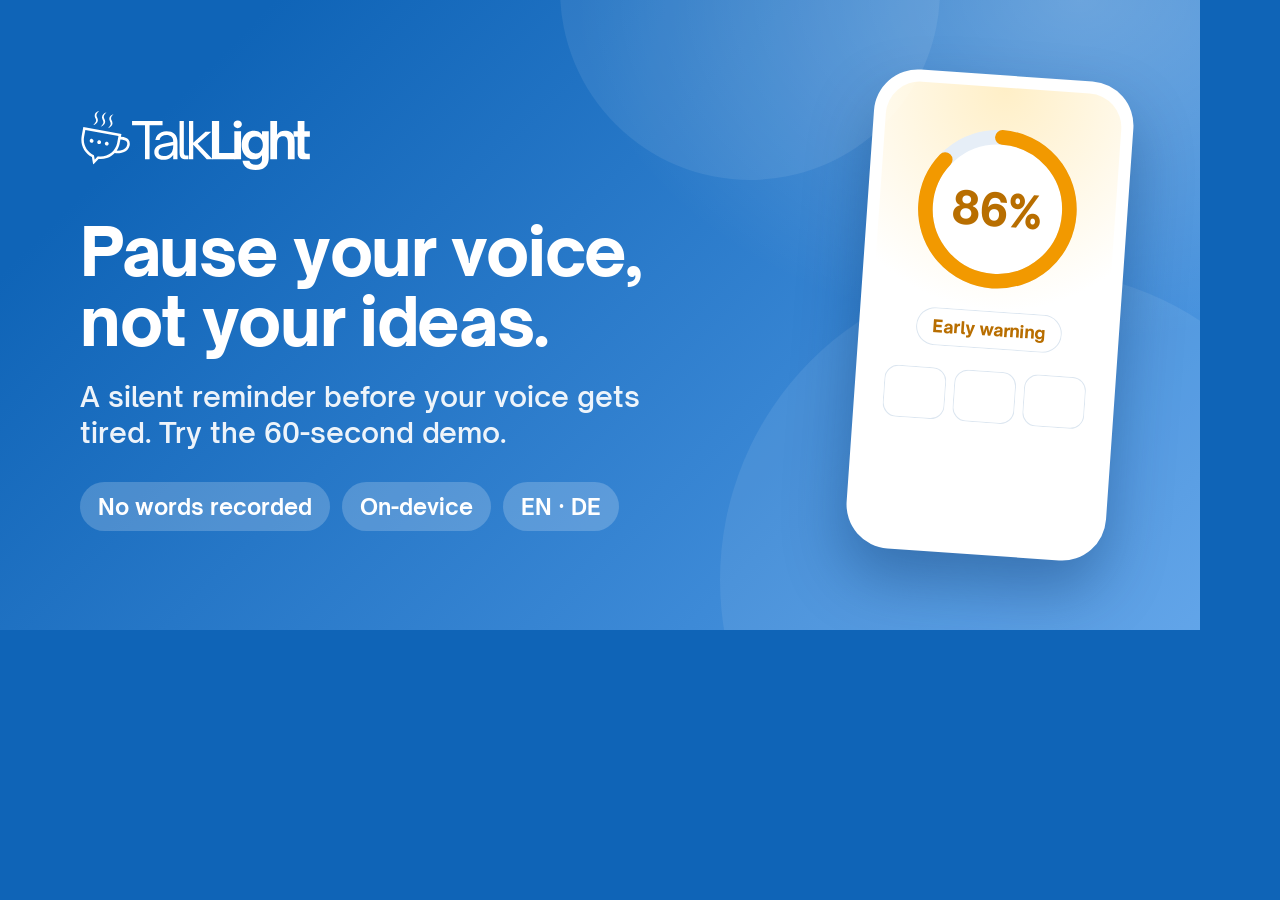
<file: tools/og.html>
<!doctype html>
<!-- Source of img/og-image.png (1200x630). Open via a local server, set the viewport to 1200x630 and screenshot. -->
<meta charset="utf-8">
<link rel="stylesheet" href="../css/app.css">
<style>
  html,body{margin:0;width:1200px;height:630px;overflow:hidden;background:#0F64B7}
  .og{position:relative;width:1200px;height:630px;display:flex;align-items:center;gap:40px;padding:0 80px;box-sizing:border-box;color:#fff;font-family:var(--font);
    background:radial-gradient(70% 90% at 90% 0,rgba(255,255,255,.28),transparent 60%),linear-gradient(135deg,#0F64B7 15%,#64AAF2 120%)}
  .og::before,.og::after{content:"";position:absolute;border-radius:50%;background:rgba(255,255,255,.08)}
  .og::before{width:620px;height:620px;right:-140px;bottom:-260px}
  .og::after{width:380px;height:380px;right:260px;top:-200px}
  .txt{position:relative;flex:1}
  .txt img{height:84px;display:block;margin-bottom:34px}
  h1{margin:0;font-size:66px;line-height:1.06;font-weight:800;letter-spacing:-.02em}
  p{margin:22px 0 0;font-size:28px;font-weight:600;opacity:.92;max-width:620px;line-height:1.3}
  .chips{display:flex;gap:12px;margin-top:30px}
  .chips span{padding:8px 18px;border-radius:999px;background:rgba(255,255,255,.2);font-size:22px;font-weight:700}
  .ph{position:relative;width:260px;height:480px;flex:none;border-radius:44px;background:#fff;padding:12px;box-shadow:0 30px 60px rgba(4,40,90,.35);transform:rotate(4deg)}
  .scr{height:100%;border-radius:34px;background:radial-gradient(120% 70% at 50% 0,#FFEFC7,#fff 70%);display:flex;flex-direction:column;align-items:center;padding-top:34px;gap:14px;color:#0B1B2B}
  .r{position:relative;width:176px;height:176px}
  .r svg{width:100%;height:100%;transform:rotate(-90deg)}
  .r::before{content:"";position:absolute;inset:11%;border-radius:50%;background:#fff;box-shadow:inset 0 0 0 1px #DCE6F0}
  .r b{position:absolute;inset:0;display:grid;place-items:center;font-size:44px;font-weight:800;color:#B86E00}
  .pill{padding:6px 16px;border-radius:999px;background:#fff;box-shadow:inset 0 0 0 1px #DCE6F0;font-weight:800;font-size:17px;color:#B86E00}
  .k{display:flex;gap:8px;margin-top:8px}.k i{width:62px;height:52px;border-radius:14px;background:#fff;box-shadow:inset 0 0 0 1px #DCE6F0}
</style>
<div class="og">
  <div class="txt">
    <img src="../img/logo-white.svg" alt="TalkLight">
    <h1>Pause your voice,<br>not your ideas.</h1>
    <p>A silent reminder before your voice gets tired. Try the 60-second demo.</p>
    <div class="chips"><span>No words recorded</span><span>On-device</span><span>EN · DE</span></div>
  </div>
  <div class="ph"><div class="scr">
    <div class="r"><svg viewBox="0 0 132 132"><circle cx="66" cy="66" r="54" fill="none" stroke="#E6EEF7" stroke-width="11"/><circle cx="66" cy="66" r="54" fill="none" stroke="#F29900" stroke-width="11" stroke-linecap="round" stroke-dasharray="339.29" stroke-dashoffset="48"/></svg><b>86%</b></div>
    <div class="pill">Early warning</div>
    <div class="k"><i></i><i></i><i></i></div>
  </div></div>
</div>
</file>
<file: css/app.css>
/* ================= FONTS ================= */
@font-face{font-family:"Open Sauce Sans";font-weight:400;font-style:normal;font-display:swap;src:url(../fonts/open-sauce-sans-regular.woff2) format("woff2")}
@font-face{font-family:"Open Sauce Sans";font-weight:600;font-style:normal;font-display:swap;src:url(../fonts/open-sauce-sans-600.woff2) format("woff2")}
@font-face{font-family:"Open Sauce Sans";font-weight:700;font-style:normal;font-display:swap;src:url(../fonts/open-sauce-sans-700.woff2) format("woff2")}
@font-face{font-family:"Open Sauce Sans";font-weight:800;font-style:normal;font-display:swap;src:url(../fonts/open-sauce-sans-800.woff2) format("woff2")}

/* ================= DESIGN TOKENS =================
   Colour: brand blue + sky, ink and greys. The blue->sky gradient is reserved for the primary
   action, the voice-load ring, the logo and full-screen brand moments (intro, break).
   Everything else is flat. Amber / coral exist only as warning / rest states. */
:root{
  /* colour */
  --blue:#0F64B7; --sky:#64AAF2; --grad:linear-gradient(135deg,#0F64B7,#64AAF2);
  --ink:#0B1B2B; --ink-2:#4A5F73; --bg:#F3F7FB; --surface:#FFFFFF; --line:#DCE6F0; --tint:#EAF3FD; --track:#E6EEF7;
  --accent:var(--blue);            /* state colour for fills (follows data-state) */
  --accent-ink:#FFFFFF;            /* text on top of --accent */
  --state:var(--blue);             /* state colour for text on white (AA contrast) */
  --wash:#EAF3FD;                  /* soft state tint behind the Live card */
  --g1:var(--blue); --g2:var(--sky);

  /* type scale + weights */
  --fs-xs:12px; --fs-sm:14px; --fs-md:16px; --fs-lg:18px; --fs-xl:22px; --fs-2xl:28px; --fs-3xl:40px;
  --fw-reg:400; --fw-med:600; --fw-bold:700; --fw-heavy:800;
  --font:"Open Sauce Sans",ui-rounded,system-ui,-apple-system,"Segoe UI",Roboto,sans-serif;

  /* spacing: 4px grid */
  --s1:4px; --s2:8px; --s3:12px; --s4:16px; --s5:20px; --s6:24px; --s8:32px;

  /* radii: two sizes + pill (sheet corners are the only exception) */
  --r-sm:12px; --r-lg:20px; --r-pill:999px; --r-sheet:24px;

  /* elevation: two levels + one brand glow for the primary button */
  --sh-1:0 1px 2px rgba(11,27,43,.06),0 4px 14px rgba(11,27,43,.06);
  --sh-2:0 12px 32px rgba(11,27,43,.18);
  --sh-brand:0 8px 20px rgba(15,100,183,.30);
}
[data-state="warning"]{--accent:#F29900;--accent-ink:var(--ink);--state:#B86E00;--wash:#FFF1CF;--g1:#F29900;--g2:#FFC94D}
[data-state="rest"]{--accent:#D7373F;--accent-ink:#FFFFFF;--state:#D7373F;--wash:#FFE0DC;--g1:#D7373F;--g2:#FF7A6B}

/* ================= BASE ================= */
*,*::before,*::after{box-sizing:border-box}
html{color-scheme:light;-webkit-text-size-adjust:100%;background:var(--bg)}
body{margin:0;font-family:var(--font);font-size:var(--fs-md);font-weight:var(--fw-reg);line-height:1.5;color:var(--ink);background:var(--bg)}
h1,h2,h3,p,ul{margin:0}
ul{padding:0;list-style:none}
button,a{font:inherit;color:inherit;-webkit-tap-highlight-color:transparent;touch-action:manipulation}
button{cursor:pointer}
:focus-visible{outline:3px solid var(--sky);outline-offset:3px}
[hidden]{display:none!important}
.sr-only{position:absolute;width:1px;height:1px;overflow:hidden;clip:rect(0 0 0 0);white-space:nowrap}
.muted{color:var(--ink-2)}
.small{font-size:var(--fs-sm)}
.label{font-size:var(--fs-xs);font-weight:var(--fw-bold);letter-spacing:.1em;text-transform:uppercase;color:var(--ink-2)}
.title{font-size:var(--fs-2xl);font-weight:var(--fw-heavy);line-height:1.15;letter-spacing:-.015em}
.subtitle{font-size:var(--fs-lg);font-weight:var(--fw-bold);line-height:1.25}
.section-title{margin-top:var(--s2)}
svg.i{width:20px;height:20px}

/* ================= SHELL ================= */
.stage{display:flex;justify-content:center;align-items:center;min-height:100vh;min-height:100dvh}
.app{position:relative;display:flex;flex-direction:column;width:100%;max-width:430px;height:100vh;height:100dvh;background:var(--bg);overflow:hidden}
.side{display:none}
.topbar{display:flex;align-items:center;gap:var(--s2);padding:calc(var(--s2) + env(safe-area-inset-top)) var(--s4) var(--s2);background:var(--surface);border-bottom:1px solid var(--line)}
.topbar img{display:block;height:32px;width:auto}
.demo-badge{padding:2px var(--s2);border-radius:var(--r-pill);background:var(--tint);color:var(--blue);font-size:var(--fs-xs);font-weight:var(--fw-bold);letter-spacing:.06em;text-transform:uppercase}
.icon-btn{margin-left:auto;display:grid;place-items:center;width:44px;height:44px;border:0;border-radius:var(--r-sm);background:none;color:var(--ink)}
.icon-btn:active{background:var(--tint)}
.icon-btn svg{width:24px;height:24px}
main{flex:1;overflow-y:auto;overflow-x:hidden;-webkit-overflow-scrolling:touch;overscroll-behavior:contain}
.screen{display:flex;flex-direction:column;gap:var(--s4);padding:var(--s4) var(--s4) var(--s8)}

/* ================= COMPONENTS ================= */
.card{background:var(--surface);border-radius:var(--r-lg);box-shadow:var(--sh-1);padding:var(--s4)}
.card.soft{background:var(--tint);box-shadow:none}
.card-head{display:flex;align-items:center;justify-content:space-between;gap:var(--s3);margin-bottom:var(--s2)}
.card>p+.btn,.card>ul+.btn,.card>.glasses+.btn,.card>.btn{display:flex;width:100%;margin-top:var(--s4)}
.pills{display:flex;flex-wrap:wrap;gap:var(--s2)}
.pill{display:inline-flex;align-items:center;gap:6px;min-height:32px;padding:var(--s1) var(--s3);border-radius:var(--r-pill);background:var(--surface);box-shadow:inset 0 0 0 1px var(--line);font-size:var(--fs-sm);font-weight:var(--fw-med)}
.pill svg{width:16px;height:16px;flex:none;color:var(--blue)}
.tag{padding:2px var(--s2);border-radius:var(--r-pill);background:var(--ink);color:#fff;font-size:var(--fs-xs);font-weight:var(--fw-bold)}
.tag-brand{background:var(--tint);color:var(--blue);align-self:flex-start}
.chips{display:flex;gap:var(--s2)}
.chip{flex:1;min-height:44px;padding:6px 2px;border:0;border-radius:var(--r-sm);background:var(--surface);box-shadow:inset 0 0 0 1px var(--line);font-size:var(--fs-sm);font-weight:var(--fw-bold);color:var(--ink-2);white-space:nowrap}
.chip[aria-pressed="true"]{background:var(--blue);color:#fff;box-shadow:none}
.row{display:flex;gap:var(--s3)}
.row-wrap{flex-wrap:wrap}
.btn{flex:1;display:inline-flex;align-items:center;justify-content:center;gap:var(--s2);min-height:52px;padding:var(--s3) var(--s5);border:0;border-radius:var(--r-sm);background:var(--surface);color:var(--ink);font-size:var(--fs-md);font-weight:var(--fw-bold);text-decoration:none;text-align:center;transition:transform .1s}
.btn:active{transform:scale(.98)}
.btn-primary{background:var(--grad);color:#fff;box-shadow:var(--sh-brand)}
.btn-ghost{box-shadow:inset 0 0 0 1.5px var(--line)}
.btn-soft{background:var(--tint);color:var(--blue)}
.btn-white{background:#fff;color:var(--blue)}
.btn-onblue{background:rgba(255,255,255,.18);color:#fff;box-shadow:inset 0 0 0 1.5px rgba(255,255,255,.55)}
.btn-onink{background:rgba(255,255,255,.12);color:#fff;box-shadow:inset 0 0 0 1.5px rgba(255,255,255,.4)}
.btn-grow{flex:2}
.btn:disabled{opacity:.5;cursor:default;box-shadow:none;transform:none}
.btn-ic{width:20px;height:20px}
.row-wrap .btn{min-height:44px;font-size:var(--fs-sm);padding:var(--s2) var(--s3)}
.mini-btn{min-height:36px;padding:0 var(--s3);border:0;border-radius:var(--r-sm);background:var(--tint);color:var(--blue);font-weight:var(--fw-bold)}
.toggle{display:flex;align-items:center;gap:var(--s3);width:100%;min-height:64px;padding:var(--s3) var(--s4);border:0;border-radius:var(--r-lg);background:var(--surface);box-shadow:var(--sh-1);text-align:left}
.toggle-ic{display:grid;place-items:center;flex:none;width:40px;height:40px;border-radius:var(--r-sm);background:var(--tint);color:var(--blue)}
.toggle-ic svg{width:22px;height:22px}
.toggle-text{flex:1;min-width:0}
.toggle-title{display:block;font-weight:var(--fw-bold)}
.toggle .muted{display:block;font-size:var(--fs-sm);line-height:1.35}
.switch{position:relative;flex:none;width:52px;height:32px;border-radius:var(--r-pill);background:#C9D6E3;transition:background .2s}
.switch::after{content:"";position:absolute;top:4px;left:4px;width:24px;height:24px;border-radius:50%;background:#fff;box-shadow:0 1px 3px rgba(0,0,0,.25);transition:transform .2s}
.toggle[aria-checked="true"] .switch{background:var(--blue)}
.toggle[aria-checked="true"] .switch::after{transform:translateX(20px)}
.note{padding:var(--s3) var(--s4);border-radius:var(--r-sm);background:var(--tint)}
.mic-pill{align-self:flex-start}
.field{display:flex;flex-direction:column;gap:6px;flex:1;min-width:0;font-weight:var(--fw-bold);font-size:var(--fs-sm);color:var(--ink-2)}
.field input,.field select{width:100%;min-height:50px;padding:0 var(--s4);border:0;border-radius:var(--r-sm);background:var(--surface);box-shadow:inset 0 0 0 1.5px var(--line);font:inherit;font-weight:var(--fw-med);color:var(--ink)}
.field input:focus-visible,.field select:focus-visible{outline:3px solid var(--sky);outline-offset:2px}
.row-link{display:flex;align-items:center;gap:var(--s3);width:100%;min-height:56px;padding:var(--s3) var(--s4);border:0;border-radius:var(--r-sm);background:var(--surface);box-shadow:var(--sh-1);font-weight:var(--fw-bold);text-align:left;text-decoration:none;color:inherit}
.row-link>svg{width:22px;height:22px;flex:none;color:var(--blue)}
.rl-text{display:flex;flex-direction:column;min-width:0;line-height:1.3}
.rl-text small{font-weight:var(--fw-reg);font-size:var(--fs-sm);color:var(--ink-2)}
.row-val{margin-left:auto;color:var(--blue);font-weight:var(--fw-bold)}
.row-link>svg.chev{width:18px;height:18px;margin-left:auto;color:var(--ink-2)}
.btn .cup-ic{width:20px;height:20px;background:currentColor}

/* optional artwork (see docs/ILLUSTRATIONS.md): shown instead of the built-in fallback when the file exists */
.ill-art{display:block;width:100%;height:100%;object-fit:contain}
[data-ill].has-art>:not(.ill-art){display:none}
.lottie-slot{pointer-events:none}
.lottie-slot svg{display:block;width:100%;height:100%}

/* ================= LIVE ================= */
.seg{display:flex;gap:var(--s1);padding:var(--s1);border-radius:var(--r-sm);background:#DDE8F4}
.seg .chip{min-height:40px;background:transparent;box-shadow:none;color:var(--ink-2)}
.seg .chip[aria-pressed="true"]{background:#fff;color:var(--blue);box-shadow:var(--sh-1)}
.stage-card{display:flex;flex-direction:column;align-items:center;gap:var(--s3);padding:var(--s3);background:var(--wash);transition:background .5s}
.who{align-self:stretch;display:flex;align-items:center;gap:var(--s3)}
.avatar-wrap{display:block;width:44px;height:44px;flex:none;border-radius:50%;overflow:hidden;box-shadow:0 0 0 3px #fff}
.avatar{display:block;width:100%;height:100%}
.who-text{flex:1;min-width:0}
.who-name{font-weight:var(--fw-bold);font-size:var(--fs-md);line-height:1.2}
.role-line{font-size:var(--fs-xs);color:var(--ink-2);white-space:nowrap;overflow:hidden;text-overflow:ellipsis}
.who .wave{margin-left:auto;width:44px;height:26px;flex:none}
.ring{position:relative;width:min(160px,44vw);aspect-ratio:1;flex:none}
.ring::before{content:"";position:absolute;inset:11%;border-radius:50%;background:#fff;box-shadow:var(--sh-1)}
.ring svg{position:relative;width:100%;height:100%;transform:rotate(-90deg)}
.ring .track{stroke:#D3E3F5}
.ring .arc{stroke:url(#g-calm);transition:stroke-dashoffset .2s linear}
.app[data-state="warning"] .ring .arc{stroke:url(#g-warning)}
.app[data-state="rest"] .ring .arc{stroke:url(#g-rest)}
.ring .tick{stroke:var(--ink-2);stroke-width:2.2;stroke-linecap:round;opacity:.5}
.ring-center{position:absolute;inset:0;display:flex;flex-direction:column;align-items:center;justify-content:center}
.ring-num{font-size:clamp(30px,9vw,38px);font-weight:var(--fw-heavy);line-height:1;color:var(--state);font-variant-numeric:tabular-nums;letter-spacing:-.03em}
.ring-cap{margin-top:var(--s1);font-size:var(--fs-xs);font-weight:var(--fw-bold);letter-spacing:.1em;text-transform:uppercase;color:var(--ink-2)}
.state-pill{display:inline-flex;align-items:center;gap:var(--s2);padding:var(--s1) var(--s3);border-radius:var(--r-pill);background:#fff;box-shadow:inset 0 0 0 1px var(--line);font-size:var(--fs-md);font-weight:var(--fw-bold);color:var(--state)}
.state-pill i{width:8px;height:8px;border-radius:50%;background:var(--accent)}
.cal-badge{display:inline-flex;align-items:center;gap:var(--s1);padding:2px var(--s2) 2px 6px;border-radius:var(--r-pill);background:#fff;color:var(--blue);font-size:var(--fs-xs);font-weight:var(--fw-bold)}
.cal-badge svg{width:14px;height:14px}
.wave{display:block}
.wave rect{fill:var(--accent);transform-box:fill-box;transform-origin:center;transition:transform .1s linear}
.wave.is-on rect{animation:bar .8s ease-in-out infinite alternate}
.wave rect:nth-child(2n){animation-delay:-.3s}
.wave rect:nth-child(3n){animation-delay:-.55s}
.wave.is-quiet rect{transform:scaleY(.2);transition:transform .25s}
@keyframes bar{to{transform:scaleY(.35)}}
.cta-row{align-self:stretch;display:flex;gap:var(--s2)}
.cta-row .btn{min-height:48px}
.kpis{align-self:stretch;display:grid;grid-template-columns:repeat(3,1fr);gap:var(--s2)}
.kpi{display:flex;flex-direction:column;align-items:center;gap:2px;padding:var(--s2) var(--s1);border-radius:var(--r-sm);background:rgba(255,255,255,.85)}
.kpi svg,.kpi .cup-ic{width:16px;height:16px;color:var(--blue)}
.kpi b{font-size:var(--fs-md);line-height:1.2;font-weight:var(--fw-bold);font-variant-numeric:tabular-nums}
.kpi span{font-size:11px;font-weight:var(--fw-med);color:var(--ink-2);text-align:center;line-height:1.2}
.cup-ic{display:block;background:var(--blue);-webkit-mask:url(../img/cup-white.svg) center/contain no-repeat;mask:url(../img/cup-white.svg) center/contain no-repeat}

.day-card .events{margin-bottom:0}
.empty{display:flex;align-items:center;gap:var(--s3)}
.empty-art{display:grid;place-items:center;flex:none;width:72px;height:72px;border-radius:var(--r-lg);background:var(--tint);color:var(--blue)}
.empty-art svg{width:32px;height:32px}
.empty p{font-size:var(--fs-sm)}
.glasses{display:flex;gap:6px;margin:var(--s2) 0 0}
.glass{flex:1;height:32px;border-radius:6px 6px 10px 10px;background:var(--track);transition:background .3s,transform .3s}
.glass.on{background:var(--sky);transform:translateY(-2px)}
.tips{display:grid;gap:var(--s2)}
.tip{display:flex;align-items:center;gap:var(--s3);padding:var(--s3) var(--s4) var(--s3) var(--s3);border-radius:var(--r-lg);background:var(--surface);box-shadow:var(--sh-1)}
.tip svg{width:40px;height:40px;flex:none;padding:10px;border-radius:var(--r-sm);background:var(--tint);color:var(--blue)}

/* ================= ALERTS ================= */
.watch-card{position:relative;display:flex;flex-direction:column;align-items:center;gap:var(--s3);text-align:center;overflow:hidden}
.watch-tags{position:absolute;top:var(--s3);right:var(--s3);display:flex;flex-direction:column;align-items:flex-end;gap:6px;z-index:1}
.watch{width:min(220px,60vw);height:auto;overflow:visible}
.face{fill:var(--accent)}
.w-pct{font:800 28px var(--font);fill:var(--accent-ink)}
.w-sub{font:800 16px var(--font);fill:var(--accent-ink)}
.ripple{fill:none;stroke:var(--accent);stroke-width:3;opacity:0;transform-box:fill-box;transform-origin:center}
[data-state="warning"] .ripple,[data-state="rest"] .ripple{animation:ripple 2.2s ease-out infinite}
[data-state="rest"] .ripple{animation-duration:1.1s;stroke-width:5}
.ripple.r2{animation-delay:.4s}
@keyframes ripple{0%{opacity:.9;transform:scale(.82)}100%{opacity:0;transform:scale(1.08)}}
.status-pill{padding:var(--s2) var(--s5);border-radius:var(--r-pill);background:var(--accent);color:var(--accent-ink);font-size:var(--fs-md);font-weight:var(--fw-bold)}
.band{position:relative;overflow:hidden;display:flex;flex-direction:column;gap:6px;min-height:170px;padding-right:132px;background:var(--tint);box-shadow:none}
.band-img{position:absolute;right:var(--s2);bottom:-6px;height:158px;width:auto}

/* ================= WEEK ================= */
.chart{display:block;width:100%;height:auto;margin-top:var(--s2)}
.chart text{font:600 12px var(--font);fill:var(--ink-2)}
.chart .day{font-weight:700;fill:var(--ink)}
.chart .tag-today{fill:var(--blue);font-weight:700}
.chart .ax{stroke:var(--line);stroke-width:2}
.chart .grid{stroke:var(--line);stroke-width:1}
.chart .base{stroke:var(--ink-2);stroke-width:1.5;stroke-dasharray:6 5}
.chart .line{fill:none;stroke:var(--blue);stroke-width:3;stroke-linejoin:round;stroke-linecap:round}
.chart .area{fill:var(--blue);fill-opacity:.08}
.chart .dot{fill:#fff;stroke:var(--blue);stroke-width:3}
.chart .dot.hot{stroke:#D7373F}
.legend{display:flex;flex-wrap:wrap;gap:6px var(--s4);margin-top:6px;font-size:var(--fs-sm);font-weight:var(--fw-med)}
.legend span{display:inline-flex;align-items:center;gap:6px}
.key-dot{width:12px;height:12px;border-radius:50%;background:var(--blue)}
.key-dash{width:22px;border-top:2px dashed var(--ink-2)}
.insight{font-size:var(--fs-md)}
.buyer{display:flex;flex-direction:column;gap:var(--s3);background:var(--ink);color:#fff;box-shadow:var(--sh-2)}
.buyer .label{color:var(--sky)}
.buyer-title{font-size:var(--fs-xl);font-weight:var(--fw-heavy);line-height:1.2}
.buyer .btn{background:#fff;color:var(--ink)}
.buyer .btn-onink{background:rgba(255,255,255,.12);color:#fff}

/* ================= TAB BAR ================= */
.tabbar{display:grid;grid-template-columns:repeat(4,1fr);background:var(--surface);border-top:1px solid var(--line);
  padding:6px max(var(--s2),env(safe-area-inset-right)) calc(6px + env(safe-area-inset-bottom)) max(var(--s2),env(safe-area-inset-left))}
.tab{display:flex;flex-direction:column;align-items:center;gap:2px;min-height:56px;padding:var(--s1);border:0;border-radius:var(--r-sm);background:none;font-size:var(--fs-xs);font-weight:var(--fw-med);color:var(--ink-2)}
.tab .ic{display:grid;place-items:center;width:56px;height:30px;border-radius:var(--r-pill);transition:background .2s}
.tab svg{width:22px;height:22px}
.tab[aria-current="page"]{color:var(--blue);font-weight:var(--fw-bold)}
.tab[aria-current="page"] .ic{background:var(--tint)}

/* ================= COACH MARK, TOAST, PULSE ================= */
.coach-tip{--arrow:24px;position:absolute;left:var(--s3);right:var(--s3);z-index:40;display:flex;flex-wrap:wrap;align-items:center;gap:var(--s2) var(--s3);padding:var(--s3) var(--s2) var(--s3) var(--s3);border-radius:var(--r-sm);background:var(--ink);color:#fff;font-size:var(--fs-sm);line-height:1.4;box-shadow:var(--sh-2);animation:rise .3s ease-out}
.coach-tip p{flex:1 1 130px;min-width:0}
.coach-arrow{position:absolute;left:var(--arrow);width:14px;height:14px;background:var(--ink);transform:translateX(-50%) rotate(45deg);border-radius:2px}
.coach-tip[data-pos="below"] .coach-arrow{top:-6px}
.coach-tip[data-pos="above"] .coach-arrow{bottom:-6px}
.coach-step{flex:none;padding:2px var(--s2);border-radius:var(--r-pill);background:var(--blue);font-size:var(--fs-xs);font-weight:var(--fw-bold)}
.coach-act{flex:none;min-height:36px;padding:var(--s1) var(--s4);border:0;border-radius:var(--r-sm);background:#fff;color:var(--blue);font-weight:var(--fw-bold)}
.coach-x{flex:none;display:grid;place-items:center;width:36px;height:36px;border:0;border-radius:var(--r-sm);background:none;color:#fff;opacity:.7}
.coach-x svg{width:18px;height:18px}
.coach-pulse{animation:coachPulse 1.6s ease-out infinite}
@keyframes coachPulse{0%{box-shadow:0 0 0 0 rgba(100,170,242,.9)}100%{box-shadow:0 0 0 14px rgba(100,170,242,0)}}
.toast{position:absolute;left:var(--s3);right:var(--s3);top:calc(64px + env(safe-area-inset-top));z-index:45;display:flex;align-items:center;gap:var(--s3);padding:var(--s3) var(--s3) var(--s3) var(--s4);border-radius:var(--r-sm);background:var(--ink);color:#fff;box-shadow:var(--sh-2);animation:rise .3s ease-out}
.toast-ic{flex:none;width:22px;height:22px;color:var(--sky)}
.toast span{flex:1;font-weight:var(--fw-med);line-height:1.3}
.toast-act{flex:none;min-height:40px;padding:var(--s1) var(--s4);border:0;border-radius:var(--r-sm);background:var(--blue);color:#fff;font-weight:var(--fw-bold)}
@keyframes rise{from{transform:translateY(12px);opacity:0}to{transform:none;opacity:1}}
.pulse{position:absolute;inset:0;z-index:30;pointer-events:none;opacity:0;box-shadow:inset 0 0 0 0 var(--g1)}
.pulse.on{animation:glow 1.4s ease-out}
@keyframes glow{0%{opacity:1;box-shadow:inset 0 0 0 10px var(--g1),inset 0 0 90px 24px var(--g2)}100%{opacity:0;box-shadow:inset 0 0 0 0 var(--g1),inset 0 0 0 0 var(--g2)}}

/* ================= LANGUAGE FLAGS ================= */
.lang-seg{margin-left:auto;display:flex;gap:2px;padding:3px;border-radius:var(--r-pill);background:var(--tint)}
.lang-seg button{display:grid;place-items:center;width:42px;height:34px;padding:0;border:0;border-radius:var(--r-pill);background:transparent;opacity:.55;transition:opacity .2s,background .2s}
.lang-seg button svg{width:26px;height:18px;border-radius:4px;box-shadow:0 0 0 1px rgba(11,27,43,.15)}
.lang-seg button[aria-pressed="true"]{opacity:1;background:#fff;box-shadow:var(--sh-1)}
.lang-seg+.icon-btn{margin-left:0}
.lang-seg.on-blue{background:rgba(255,255,255,.2);margin-right:var(--s1)}

/* ================= INTRO (brand moment: gradient allowed) ================= */
.intro{position:absolute;inset:0;z-index:50;display:flex;flex-direction:column;color:#fff;overflow:hidden;
  background:radial-gradient(circle at 85% 8%,rgba(255,255,255,.22),transparent 40%),linear-gradient(160deg,#0F64B7 10%,#64AAF2 120%);
  padding:env(safe-area-inset-top) 0 env(safe-area-inset-bottom)}
.intro-top{display:flex;align-items:center;gap:6px;padding:var(--s4) var(--s5)}
.intro-top img{height:32px;width:auto}
.intro-skip{min-height:44px;padding:0 6px;border:0;background:none;color:#fff;font-weight:var(--fw-bold);opacity:.9}
.slides-clip{flex:1;min-height:0;overflow:hidden}
.slides{display:flex;height:100%;transition:transform .45s cubic-bezier(.3,.8,.3,1)}
.slide{flex:0 0 100%;min-width:0;display:flex;flex-direction:column;align-items:center;justify-content:center;gap:var(--s3);padding:var(--s2) var(--s6);text-align:center;overflow-y:auto}
.slide h2{font-size:var(--fs-2xl);line-height:1.15;font-weight:var(--fw-heavy);letter-spacing:-.015em}
.slide p{font-size:var(--fs-md);opacity:.94;max-width:330px}
.step-tag{font-size:var(--fs-xs)!important;font-weight:var(--fw-bold)!important;letter-spacing:.14em;text-transform:uppercase;opacity:.8!important}
.ill{display:grid;place-items:center;flex:none;width:clamp(150px,34dvh,250px);height:clamp(150px,34dvh,250px);margin-bottom:6px}
.ill-svg{width:100%;height:100%;overflow:visible;filter:drop-shadow(0 14px 22px rgba(4,40,90,.25))}
.ill-svg .float{animation:float 3.2s ease-in-out infinite}
.ill-svg .float2{animation:float 4.1s ease-in-out infinite reverse}
.ill-svg .ripple{stroke:#fff;animation:ripple 2.2s ease-out infinite}
.ill-svg .breath-a{transform-box:fill-box;transform-origin:center;animation:breathe 6s ease-in-out infinite}
@keyframes float{50%{transform:translateY(-8px)}}
.slide-setup{justify-content:flex-start;gap:var(--s2);padding-top:var(--s1);align-items:stretch;text-align:left}
.slide-setup h2{text-align:center}
.setup-label{font-size:var(--fs-sm)!important;font-weight:var(--fw-bold);letter-spacing:.08em;text-transform:uppercase;opacity:.85!important;max-width:none!important}
.opt{margin-left:6px;padding:1px var(--s2);border-radius:var(--r-pill);background:rgba(255,255,255,.22);font-size:11px;letter-spacing:.04em}
.role-cards{display:grid;grid-template-columns:repeat(3,1fr);gap:var(--s2)}
.role-card{display:flex;flex-direction:column;align-items:center;gap:6px;padding:var(--s3) var(--s1);border:0;border-radius:var(--r-lg);background:rgba(255,255,255,.16);color:#fff;font-weight:var(--fw-bold);font-size:var(--fs-sm)}
.rc-av{display:block;width:56px;height:56px;border-radius:50%;overflow:hidden}
.rc-av svg{display:block;width:100%;height:100%}
.rc-name{font-size:var(--fs-sm);font-weight:var(--fw-bold);line-height:1.2}
.rc-sub{font-size:11px;font-weight:var(--fw-med);line-height:1.2;opacity:.8}
.role-card[aria-pressed="true"]{background:#fff;color:var(--blue);box-shadow:var(--sh-2)}
.vcheck{display:flex;flex-direction:column;gap:var(--s2);padding:var(--s3);border-radius:var(--r-lg);background:rgba(255,255,255,.14)}
.vc-text{font-size:var(--fs-sm)!important;max-width:none!important}
.vc-text em{font-style:normal;font-weight:var(--fw-bold)}
.vc-meter,.vc-progress{height:10px;border-radius:var(--r-pill);background:rgba(255,255,255,.22);overflow:hidden}
.vc-meter i,.vc-progress i{display:block;height:100%;width:0;border-radius:var(--r-pill);background:#fff;transition:width .1s linear}
.vc-progress{height:6px}
.vc-privacy{display:flex;align-items:center;gap:6px;font-size:var(--fs-xs)!important;opacity:.85!important}
.vc-privacy svg{width:16px;height:16px;flex:none}
.vcheck[data-phase="idle"] .vc-meter,.vcheck[data-phase="idle"] .vc-progress,.vcheck[data-phase="done"] .vc-meter,.vcheck[data-phase="done"] .vc-progress,.vcheck[data-phase="fail"] .vc-meter,.vcheck[data-phase="fail"] .vc-progress{display:none}
.intro-bottom{display:flex;flex-direction:column;align-items:center;gap:var(--s4);padding:var(--s2) var(--s6) var(--s5)}
.intro-bottom .btn{width:100%;flex:none}
.dots{display:flex;gap:var(--s2)}
.dots i{width:8px;height:8px;border-radius:var(--r-pill);background:rgba(255,255,255,.4);transition:width .3s,background .3s}
.dots i.on{width:26px;background:#fff}

/* ================= SHEETS ================= */
.sheet{position:absolute;inset:0;z-index:60;display:flex;flex-direction:column;justify-content:flex-end;overflow:hidden}
.sheet-bg{position:absolute;inset:0;background:rgba(11,27,43,.5);opacity:0;transition:opacity .3s}
.sheet-body{position:relative;display:flex;flex-direction:column;gap:var(--s3);max-height:92%;overflow-y:auto;padding:var(--s4) var(--s4) calc(var(--s5) + env(safe-area-inset-bottom));border-radius:var(--r-sheet) var(--r-sheet) 0 0;background:var(--bg);transform:translateY(100%);transition:transform .35s cubic-bezier(.3,.8,.3,1)}
.sheet.open .sheet-bg{opacity:1}
.sheet.open .sheet-body{transform:none}
.sheet-head{display:flex;align-items:center;justify-content:space-between;gap:var(--s2)}
.sheet-head h2{font-size:var(--fs-xl);font-weight:var(--fw-heavy);line-height:1.2}
.sheet-head .icon-btn{margin-left:0;flex:none}
.pv-block{padding:var(--s3) var(--s4);border-radius:var(--r-lg);background:var(--surface);box-shadow:var(--sh-1)}
.pv-block h3{font-size:var(--fs-md);font-weight:var(--fw-bold);margin-bottom:6px;color:var(--blue)}
.pv-no h3{color:#D7373F}
.pv-block li{position:relative;padding-left:var(--s5);margin-top:var(--s1)}
.pv-block li::before{content:"";position:absolute;left:2px;top:.62em;width:8px;height:8px;border-radius:50%;background:var(--sky)}
.pv-no li::before{background:#FF7A6B}
.stats{display:grid;grid-template-columns:1fr 1fr;gap:var(--s2)}
.stat{padding:var(--s3) var(--s4);border-radius:var(--r-lg);background:var(--surface);box-shadow:var(--sh-1)}
.stat b{display:block;font-size:var(--fs-2xl);line-height:1.1;font-weight:var(--fw-heavy);color:var(--blue);font-variant-numeric:tabular-nums}
.stat span{font-size:var(--fs-sm);color:var(--ink-2)}
.done-art{height:0;margin:0 auto}
.done-art.on{height:96px;width:96px;margin-bottom:calc(-1 * var(--s2))}

/* ================= PLAN ================= */
.now-card{display:flex;flex-direction:column;gap:2px}
.now-card.live{box-shadow:var(--sh-1),inset 4px 0 0 var(--blue)}
.now-text{font-size:var(--fs-lg);font-weight:var(--fw-bold);line-height:1.3}
.events{display:grid;gap:var(--s2);margin-bottom:var(--s3)}
.events:empty{display:none}
.event{display:flex;align-items:center;gap:var(--s3);padding:var(--s2) var(--s2) var(--s2) var(--s3);border-radius:var(--r-sm);background:var(--bg)}
.event.now{background:var(--tint);box-shadow:inset 3px 0 0 var(--blue)}
.event.gap{background:transparent;box-shadow:inset 0 0 0 1.5px var(--line)}
.event.gap .ev-time,.event.gap .ev-title{color:var(--ink-2)}
.event.gap .ev-ic{flex:none;width:18px;height:18px;color:var(--sky)}
.event.past{opacity:.55}
.ev-time{flex:none;font-weight:var(--fw-bold);font-variant-numeric:tabular-nums;color:var(--blue);font-size:var(--fs-sm)}
.ev-title{flex:1;min-width:0;overflow:hidden;text-overflow:ellipsis;white-space:nowrap;font-weight:var(--fw-med)}
.ev-del{flex:none;display:grid;place-items:center;width:36px;height:36px;border:0;border-radius:var(--r-sm);background:none;color:var(--ink-2)}
.ev-del svg{width:18px;height:18px}
.insights{display:grid;gap:var(--s2);margin-top:var(--s2)}
.insights li{position:relative;padding-left:var(--s5)}
.insights li::before{content:"";position:absolute;left:2px;top:.6em;width:8px;height:8px;border-radius:50%;background:var(--sky)}
.cal-card .btn{margin-top:var(--s3)}
.prov{gap:var(--s3)}
.prov-ic{position:relative;overflow:hidden;display:grid;place-items:center;flex:none;width:40px;height:40px;border-radius:var(--r-sm);background:var(--tint);color:var(--blue);font-weight:var(--fw-bold);font-size:var(--fs-lg)}
.prov-ic img{position:absolute;inset:0;width:100%;height:100%;object-fit:contain;padding:7px;background:#fff}
.prov-t{display:flex;flex-direction:column;min-width:0;line-height:1.25}
.prov-t small{font-weight:var(--fw-reg);font-size:var(--fs-sm);color:var(--ink-2)}

/* ================= GUIDED BREAK (brand moment: gradient allowed) ================= */
.breakguide{position:absolute;inset:0;z-index:55;display:flex;flex-direction:column;align-items:center;justify-content:center;gap:var(--s4);padding:var(--s6) var(--s6) calc(var(--s6) + env(safe-area-inset-bottom));text-align:center;color:#fff;
  background:radial-gradient(circle at 80% 10%,rgba(255,255,255,.22),transparent 45%),linear-gradient(165deg,#0F64B7 10%,#64AAF2 130%)}
.breakguide h2{font-size:var(--fs-2xl);font-weight:var(--fw-heavy);line-height:1.15}
.breath{position:relative;display:grid;place-items:center;width:clamp(170px,36dvh,240px);aspect-ratio:1;margin:6px 0}
.breath-ring,.breath-core,.breath .lottie-slot{position:absolute}
.breath-ring{inset:0;border-radius:50%;background:rgba(255,255,255,.16);box-shadow:0 0 0 14px rgba(255,255,255,.08);animation:breathe var(--cycle,10s) ease-in-out infinite}
.breath .lottie-slot{inset:-8%}
.breath.lottie-on .breath-ring{display:none}
.breath-core{inset:24%;display:grid;place-items:center;border-radius:50%;background:#fff;color:var(--blue);font-weight:var(--fw-bold);font-size:var(--fs-md);box-shadow:var(--sh-2)}
@keyframes breathe{0%,100%{transform:scale(.7)}40%{transform:scale(1)}}
.bg-step{min-height:3.9em;max-width:300px;font-size:var(--fs-lg);font-weight:var(--fw-med);line-height:1.35}
.bg-dots{display:flex;gap:var(--s2)}
.bg-dots i{width:8px;height:8px;border-radius:var(--r-pill);background:rgba(255,255,255,.35);transition:width .3s,background .3s}
.bg-dots i.on{width:22px;background:#fff}
.bg-meta{font-size:var(--fs-sm);opacity:.9;font-variant-numeric:tabular-nums}
.breakguide .btn{flex:none;width:100%;max-width:320px}

/* ================= ABOUT / TEAM ================= */
.about-hero{display:flex;flex-direction:column;align-items:center;gap:6px;padding:var(--s2) 0}
.about-logo{height:56px;width:auto;max-width:100%}
.about-tag{font-weight:var(--fw-bold);color:var(--blue);font-size:var(--fs-md)}
.steps3{display:grid;grid-template-columns:repeat(3,1fr);gap:var(--s2)}
.steps3 div{display:flex;flex-direction:column;align-items:flex-start;gap:2px;padding:var(--s3);border-radius:var(--r-lg);background:var(--surface);box-shadow:var(--sh-1);font-size:var(--fs-xs);line-height:1.35}
.steps3 img{width:44px;height:44px;margin-bottom:6px;object-fit:contain}
.steps3 b{font-size:var(--fs-sm);color:var(--blue)}
.steps3 span{color:var(--ink-2)}
.sec{font-size:var(--fs-md);font-weight:var(--fw-bold);margin-top:var(--s1)}
.team{display:grid;gap:var(--s2)}
.team li{display:flex;align-items:center;gap:var(--s3);padding:var(--s3);border-radius:var(--r-lg);background:var(--surface);box-shadow:var(--sh-1)}
.team li div{display:flex;flex-direction:column;min-width:0}
.team b{font-weight:var(--fw-bold)}
.team span{font-size:var(--fs-sm);color:var(--ink-2)}
.mem-av{position:relative;flex:none;display:grid;place-items:center;width:48px;height:48px;overflow:hidden;border-radius:50%;background:var(--blue);color:#fff!important;font-weight:var(--fw-bold);font-size:var(--fs-md)!important}
.mem-av::before{content:attr(data-ini)}
.mem-av img{position:absolute;inset:0;width:100%;height:100%;object-fit:cover}
.uni{display:flex;flex-direction:column;align-items:flex-start;gap:var(--s2);padding:var(--s4);border-radius:var(--r-lg);background:var(--tint)}
.uni-logo{height:40px;width:auto;max-width:100%}
.uni p{font-size:var(--fs-sm);color:var(--ink-2)}

/* ================= TEAM VIEW (sample) ================= */
.bars{position:relative;display:flex;align-items:flex-end;gap:var(--s3);height:140px;margin-top:var(--s4);padding-bottom:22px}
.bar{position:relative;flex:1;height:100%;display:flex;align-items:flex-end}
.bar i{display:block;width:100%;height:var(--h);border-radius:8px 8px 4px 4px;background:var(--blue)}
.bar.hot i{background:#F29900}
.bar span{position:absolute;left:0;right:0;bottom:-22px;text-align:center;font-size:var(--fs-xs);font-weight:var(--fw-med);color:var(--ink-2)}
.bars-line{position:absolute;left:0;right:0;border-top:2px dashed var(--ink-2);opacity:.6;pointer-events:none;margin-bottom:22px}
.bars-line span{position:absolute;right:0;top:-18px;font-size:11px;font-weight:var(--fw-med);color:var(--ink-2)}
.hbars{display:grid;gap:var(--s3);margin-top:var(--s3)}
.hbars li{display:grid;grid-template-columns:104px 1fr 40px;align-items:center;gap:var(--s2);font-size:var(--fs-sm)}
.hbars div{height:10px;border-radius:var(--r-pill);background:var(--track);overflow:hidden}
.hbars i{display:block;height:100%;border-radius:var(--r-pill);background:var(--blue)}
.hbars b{text-align:right;font-weight:var(--fw-bold);font-variant-numeric:tabular-nums}

/* ================= DESKTOP ================= */
@media (min-width:600px){
  body{background:radial-gradient(circle at 15% 10%,#DCEBFB,transparent 45%),radial-gradient(circle at 90% 90%,#CFE4FA,transparent 40%),var(--bg)}
  .stage{gap:72px;padding:var(--s6)}
  .app{width:390px;height:min(844px,calc(100vh - 48px));height:min(844px,calc(100dvh - 48px));border-radius:44px;box-shadow:0 0 0 10px var(--ink),0 40px 80px rgba(11,27,43,.3)}
  .topbar{padding-top:var(--s3)}
}
@media (min-width:960px){
  .side{display:flex;flex-direction:column;gap:var(--s5);max-width:380px}
  .side-logo{height:56px;width:auto;align-self:flex-start}
  .side h2{font-size:var(--fs-3xl);line-height:1.1;font-weight:var(--fw-heavy);letter-spacing:-.02em}
  .side>p{font-size:var(--fs-lg);color:var(--ink-2)}
  .side-qr{display:flex;align-items:center;gap:var(--s5);padding:var(--s4);border-radius:var(--r-lg);background:var(--surface);box-shadow:var(--sh-1)}
  .qr{flex:none;width:132px;height:132px}
  .qr svg{display:block;width:100%;height:100%}
  .side-facts{display:flex;flex-wrap:wrap;gap:var(--s2)}
  .side-facts li{padding:var(--s1) var(--s3);border-radius:var(--r-pill);background:var(--tint);color:var(--blue);font-size:var(--fs-sm);font-weight:var(--fw-bold)}
  .side-link{display:inline-flex;align-items:center;gap:var(--s2);align-self:flex-start;font-weight:var(--fw-bold);color:var(--blue);text-decoration:none}
  .side-link svg{width:20px;height:20px}
  .side-link:hover{text-decoration:underline}
}

/* ================= REDUCED MOTION ================= */
@media (prefers-reduced-motion:reduce){
  *,*::before,*::after{animation:none!important;transition:none!important}
  [data-state="warning"] .ripple,[data-state="rest"] .ripple,.ill-svg .ripple{opacity:1;transform:none}
  .pulse.on{opacity:1;box-shadow:inset 0 0 0 8px var(--g1)}
  .breath-ring{transform:scale(.85)}
  .watch-card.flash{background:var(--accent);color:var(--accent-ink)}
  .watch-card.flash .muted{color:inherit}
}
</file>
